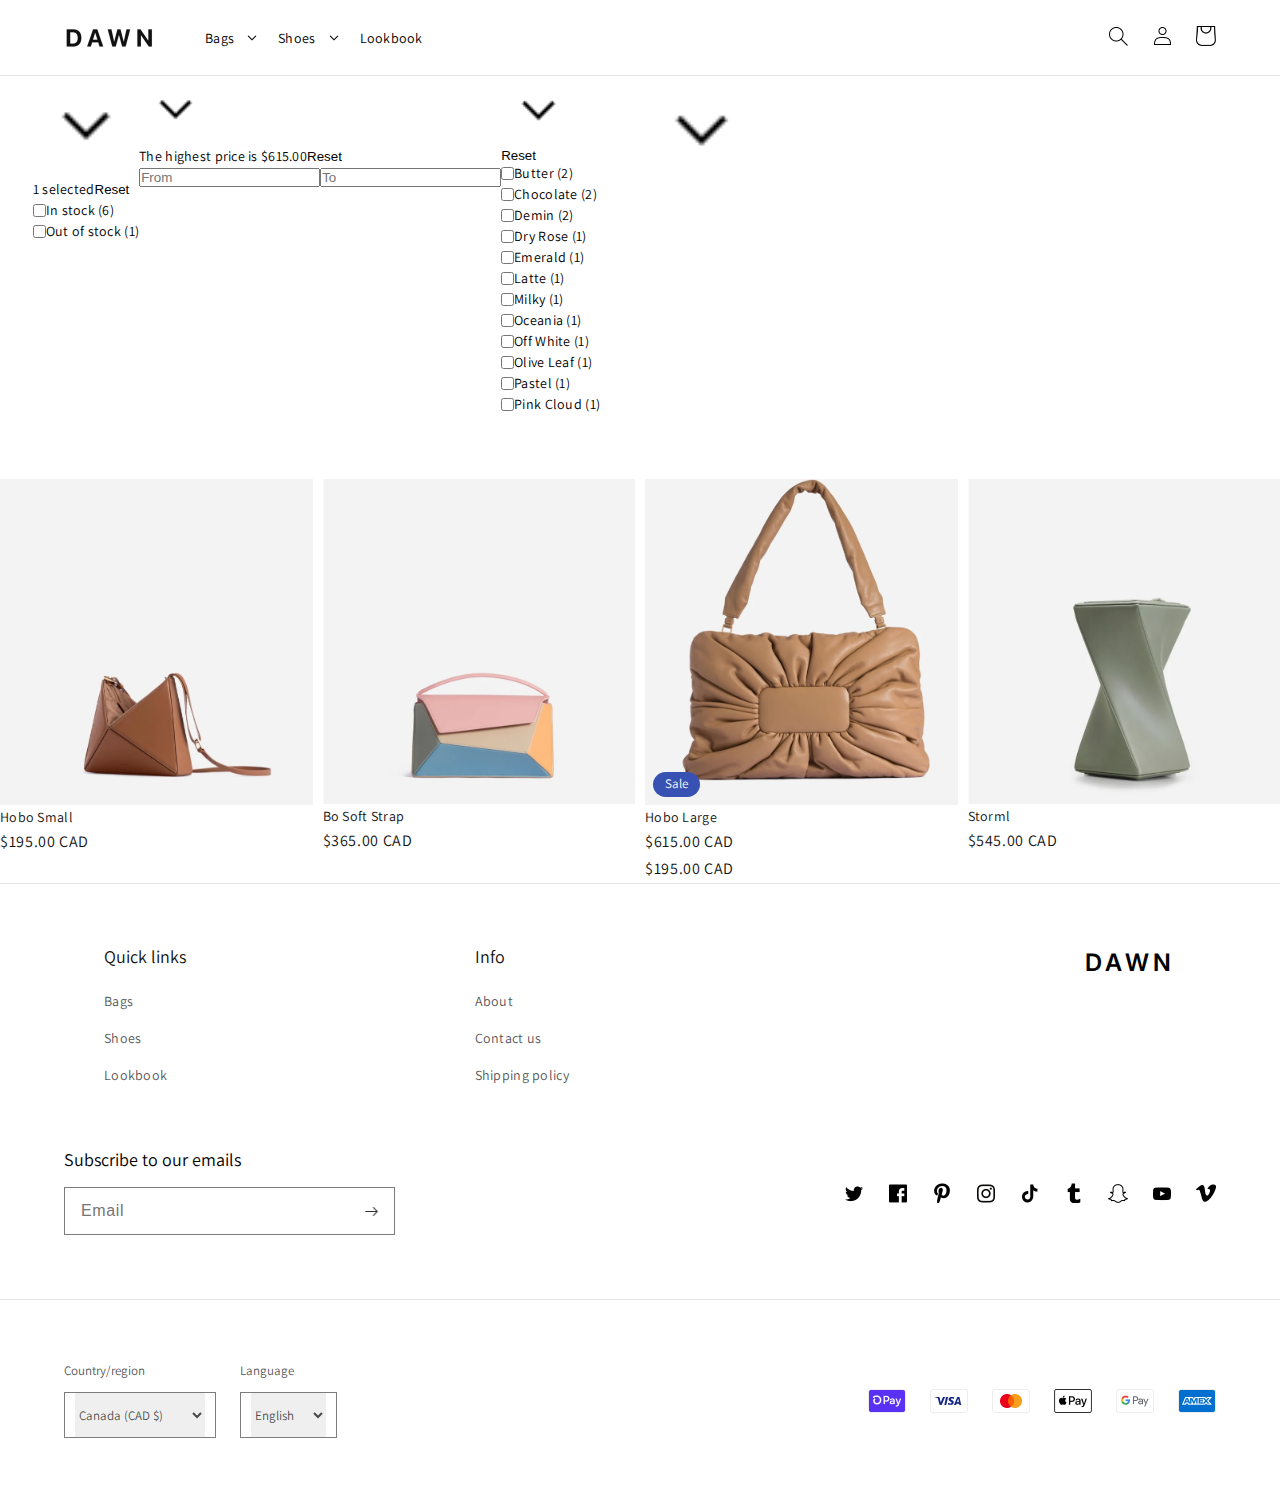
<file: ToteBags.html>
<!DOCTYPE html>
<html lang="en">
<head>
    <meta charset="UTF-8">
    <meta name="viewport" content="width=device-width, initial-scale=1.0">
    <title>Dawn Themse</title>
    <link href="https://fonts.googleapis.com/css2?family=Assistant:wght@200;300;400;500;600;700;800&display=swap" rel="stylesheet">
    <link href="https://fonts.googleapis.com/css2?family=Assistant:wght@200;300;400;500;600;700;800&family=Inter:wght@600&display=swap" rel="stylesheet">
    <link rel="stylesheet" href="./assets/css/style.css">
    <link rel="stylesheet" href="./assets/css/responsive.css">
</head>
<body>
    <header id="header">
        <div class="hideOn-PC header__title">
            <span class="body-txt2">Free shipping available on all orders!</span>
        </div>
        <div class="header__navigation d-grid">
            <div class="hideOn-PC hamburger d-flex-col">
                <button type="button" class="btn-plain hamburger__icon d-flex"></button>
            </div>
            <div class="header__logo">
                <a href="index.html">
                    <img src="./assets/img/logo.png" alt="DAWN">
                </a>
            </div>
            <nav class="header__menu">             
                <ul class="d-flex main__menu body-txt2">
                    <li class="menu__item">
                        <a href="Bags" class="d-flex menu__link" onclick="showSub(event)">Bags
                            <img src="./assets/img/dropdown.png" class="hidenOn-mobile" alt="dropdown">
                            <img src="./assets/img/right.png" class="hideOn-PC" alt="right">
                        </a>
                        <div class="sub__menu">
                            <ul class="subMenu__list d-flex-col">
                                <li class="subMenu__item hideOn-PC back-js">
                                    <button class="d-flex btn-plain body-txt2 btn-back">
                                        <img src="./assets/img/right.png" alt="left">
                                        Bags
                                    </button>
                                </li>
                                <li class="subMenu__item">
                                    <a href="#">
                                        Shop all
                                    </a>
                                </li>
                                <li class="subMenu__item">
                                    <a href="#">
                                        Tote bags
                                    </a>
                                </li>
                                <li class="subMenu__item">
                                    <a href="#">
                                        Shoulder bags
                                    </a>
                                </li>
                                <li class="subMenu__item">
                                    <a href="#">
                                        Crossbody bags
                                    </a>
                                </li>
                                <li class="subMenu__item">
                                    <a href="#">
                                        Top handle bags
                                    </a>
                                </li>
                                <li class="subMenu__item">
                                    <a href="#">
                                        Mini bags
                                    </a>
                                </li>
                            </ul>
                        </div>
                    </li>
                    <li class="menu__item">
                        <a href="Shoes" class="d-flex menu__link" onclick="showSub(event)">Shoes
                            <img src="./assets/img/dropdown.png" class="hidenOn-mobile" alt="dropdown">
                            <img src="./assets/img/right.png" class="hideOn-PC" alt="right">
                        </a>
                        <div class="sub__menu">
                            <ul class="subMenu__list d-flex-col">
                                <li class="subMenu__item hideOn-PC back-js">
                                    <button class="d-flex btn-plain body-txt2 btn-back">
                                        <img src="./assets/img/right.png" alt="left">
                                        Shoes
                                    </button>
                                </li>
                                <li class="subMenu__item">
                                    <a href="#">
                                        Shop all
                                    </a>
                                </li>
                                <li class="subMenu__item">
                                    <a href="#">
                                        Tote bags
                                    </a>
                                </li>
                                <li class="subMenu__item">
                                    <a href="#">
                                        Shoulder bags
                                    </a>
                                </li>
                                <li class="subMenu__item">
                                    <a href="#">
                                        Crossbody bags
                                    </a>
                                </li>
                                <li class="subMenu__item">
                                    <a href="#">
                                        Top handle bags
                                    </a>
                                </li>
                                <li class="subMenu__item">
                                    <a href="#">
                                        Mini bags
                                    </a>
                                </li>
                            </ul>
                        </div>
                    </li>
                    <li class="menu__item">
                        <a href="Lookbook" class="menu__link">
                            Lookbook
                        </a>
                    </li>
                </ul>
                <div class="hideOn-PC icon__menu d-flex-col">
                    <div>
                        <a href="#" class="d-flex icon__login">
                            <img src="./assets/img/Vector.png" alt="User">
                            Login
                        </a>
                    </div>
                    <ul class="d-flex icon__menu-item">
                        <li class="footer-item">
                            <a href="#">
                                <img src="./assets/img/twer.png" alt="twer">
                            </a>
                        </li>
                        <li class="footer-item">
                            <a href="#">
                                <img src="./assets/img/fb.png" alt="fb">
                            </a>
                        </li>
                        <li class="footer-item">
                            <a href="#">
                                <img src="./assets/img/ig.png" alt="ig">
                            </a>
                        </li>
                        <li class="footer-item">
                            <a href="#">
                                <img src="./assets/img/tiktok.png" alt="tiktok">
                            </a>
                        </li>
                        <li class="footer-item">
                            <a href="#">
                                <img src="./assets/img/youtube.png" alt="youtube">
                            </a>
                        </li>
                    </ul>
                </div>
            </nav>
            <!-- Icon layout -->
            <ul class="d-flex icon-right">
                <li>
                    <button class="btn-plain icon__item">
                        <img src="./assets/img/search.png" alt="Search">
                    </button>
                </li>
                <li class="hidenOn-mobile">
                    <a href="User" class="icon__item">
                        <img src="./assets/img/Vector.png" alt="User">
                    </a>
                </li>
                <li>
                    <a href="Cart" class="icon__cart">
                        <img src="./assets/img/cart.png" alt="Cart">
                        <span class="icon__cart-notice hideOn-PC d-flex">4</span>
                    </a>
                </li>
            </ul>
        </div>
    </header>
    <main>
        <div id="container">
            <section id="toteBags" class="d-flex-col">
                <h1 class="heading-1">Tote Bags</h1>
                <div id="toteBags__filter" class="d-flex body-txt2">
                    <button class="btn-plain filterAndSort d-flex hideOn-PC">
                        <img src="./assets/img/filter.png" alt="filter">
                        <span>Filter and sort</span>
                    </button>
                    <div class="filter__left d-flex">
                        <div class="filter__left-content d-flex">
                            <div class="filter__left-header hideOn-PC">
                                <div class="d-flex-col filter__left-headline">
                                    <h2 class="body-txt2">Filter and sort</h2>
                                    <span class="micro">6 of 6 product</span>
                                </div>
                                <button class="filter__left-header--btn btn-plain"><img src="./assets/img/close.png" alt="close"></button>
                            </div>
                            <ul class="filter__left-list d-flex">
                                <li class="filter__headline hidenOn-mobile">Filter</li>
                                <li class="filter__item">
                                    <button class="btn-plain d-flex filter__btn body-txt2">
                                        Avalability
                                        <img src="./assets/img/dropdown.png" alt="dropdown">
                                    </button>
                                    <div class="sub__filter">
                                        <div class="sub__filter-headline d-flex">
                                            <span>1 selected</span>
                                            <button type="button" class="btn-plain">Reset</button>
                                        </div>
                                        <form action="#" method="post" class="sub__filter-form d-flex-col">
                                            <div class="sub__filter-input  d-flex">
                                                <input type="checkbox" name="" id="Instock">
                                                <label class="body2" for="Instock">In stock (6)</label>
                                            </div>
                                            <div class="sub__filter-input d-flex">
                                                <input type="checkbox" name="" id="OutOfStock">
                                                <label class="body2" for="OutOfStock">Out of stock (1)</label>
                                            </div>
                                        </form>
                                    </div>
                                </li>
                                <li class="filter__item">
                                    <button class="btn-plain d-flex filter__btn body-txt2">
                                        Price
                                        <img src="./assets/img/dropdown.png" alt="dropdown">
                                    </button>
                                    <div class="sub__filter">
                                        <div class="sub__filter-headline d-flex">
                                            <span>The highest price is $615.00</span>
                                            <button type="button" class="btn-plain">Reset</button>
                                        </div>
                                        <form action="#" method="post" class="sub__filter-form d-flex">
                                            <div class="sub__filter-price">
                                                <input type="text" placeholder="From">
                                            </div>
                                            <div class="sub__filter-price">
                                                <input type="text" placeholder="To">
                                            </div>
                                        </form>
                                    </div>
                                </li>
                                <li class="filter__item">
                                    <button class="btn-plain d-flex filter__btn body-txt2">
                                        Color
                                        <img src="./assets/img/dropdown.png" alt="dropdown">
                                    </button>
                                    <div class="sub__filter">
                                        <div class="sub__filter-headline d-flex sub__btn-reset">
                                            <button type="button" class="btn-plain">Reset</button>
                                        </div>
                                        <form action="#" method="post" class="sub__filter-form d-flex-col">
                                            <div class="sub__filter-input  d-flex">
                                                <input type="checkbox" name="" id="Butter">
                                                <label class="body2" for="Butter">Butter (2)</label>
                                            </div>
                                            <div class="sub__filter-input d-flex">
                                                <input type="checkbox" name="" id="Chocolate">
                                                <label class="body2" for="Chocolate">Chocolate (2)</label>
                                            </div>
                                            <div class="sub__filter-input d-flex">
                                                <input type="checkbox" name="" id="Demin">
                                                <label class="body2" for="Demin">Demin (2)</label>
                                            </div>
                                            <div class="sub__filter-input d-flex">
                                                <input type="checkbox" name="" id="Dry">
                                                <label class="body2" for="Dry">Dry Rose (1)</label>
                                            </div>
                                            <div class="sub__filter-input d-flex">
                                                <input type="checkbox" name="" id="Emerald">
                                                <label class="body2" for="Emerald">Emerald (1)</label>
                                            </div>
                                            <div class="sub__filter-input d-flex">
                                                <input type="checkbox" name="" id="Latte">
                                                <label class="body2" for="Latte">Latte (1)</label>
                                            </div>
                                            <div class="sub__filter-input d-flex">
                                                <input type="checkbox" name="" id="Milky">
                                                <label class="body2" for="Milky">Milky (1)</label>
                                            </div>
                                            <div class="sub__filter-input d-flex">
                                                <input type="checkbox" name="" id="Oceania">
                                                <label class="body2" for="Oceania">Oceania (1)</label>
                                            </div>
                                            <div class="sub__filter-input d-flex">
                                                <input type="checkbox" name="" id="OffWhite">
                                                <label class="body2" for="OffWhite">Off White (1)</label>
                                            </div>
                                            <div class="sub__filter-input d-flex">
                                                <input type="checkbox" name="" id="Olive">
                                                <label class="body2" for="Olive">Olive Leaf (1)</label>
                                            </div>
                                            <div class="sub__filter-input d-flex">
                                                <input type="checkbox" name="" id="Pastel">
                                                <label class="body2" for="Pastel">Pastel (1)</label>
                                            </div>
                                            <div class="sub__filter-input d-flex">
                                                <input type="checkbox" name="" id="Pink">
                                                <label class="body2" for="Pink">Pink Cloud (1)</label>
                                            </div>
                                        </form>
                                    </div>
                                </li>
                                <li class="filter__item d-flex hideOn-PC">
                                    <span class="filter__headline">Sort by</span>
                                    <button class="btn-plain d-flex filter__btn2 body-txt2">
                                        Best selling
                                        <img src="./assets/img/dropdown.png" alt="dropdown">
                                    </button>
                                </li>
                            </ul>
                        </div>
                        <div class="d-flex filter__left-footer hideOn-PC">
                            <button class="btn-plain">Clear All</button>
                            <button class="btn-plain">Apply</button>
                        </div>
                    </div>
                    <ul class="filter__right d-flex">
                        <li class="filter__headline hidenOn-mobile">Sort by</li>
                        <li class="hidenOn-mobile">
                            <button class="btn-plain d-flex filter__btn body-txt2">
                                Best selling
                                <img src="./assets/img/dropdown.png" alt="dropdown">
                            </button>
                        </li>
                        <li>6 products</li>
                    </ul>
                </div>
                <ul id="product__item" class="d-grid">
                    <li>
                        <a href="#" class="product__top"> 
                            <img src="./assets/img/item10.png" alt="item10">
                        </a>
                        <div class="product__info d-flex-col">
                            <h3 class="body-txt2">Hobo Small</h3>
                            <div class="product-price body-txt1 d-flex-col">
                                <span>$195.00 CAD</span>
                            </div>
                        </div>
                    </li>
                    <li>
                        <a href="#" class="product__top"> 
                            <img src="./assets/img/item14.png" alt="item14">
                        </a>
                        <div class="product__info d-flex-col">
                            <h3 class="body-txt2">Bo Soft Strap</h3>
                            <div class="product-price body-txt1 d-flex-col">
                                <span>$365.00 CAD</span>
                            </div>
                        </div>
                    </li>
                    <li>
                        <a href="#" class="product__top"> 
                            <img src="./assets/img/item11.png" alt="item6">
                            <span class="product__sale">Sale</span>
                        </a>
                        <div class="product__info d-flex-col">
                            <h3 class="body-txt2">Hobo Large</h3>
                            <div class="product-price body-txt1 d-flex-col">
                                <span>$615.00 CAD</span>
                                <span>$195.00 CAD</span>
                            </div>
                        </div>
                    </li>
                    <li>
                        <a href="#" class="product__top"> 
                            <img src="./assets/img/item5.png" alt="item15">
                        </a>
                        <div class="product__info d-flex-col">
                            <h3 class="body-txt2">Storml</h3>
                            <div class="product-price body-txt1 d-flex-col">
                                <span>$545.00 CAD</span>
                            </div>
                        </div>
                    </li>
                </ul>
            </section>
        </div>
    </main>
    <!-- Footer -->
     <footer id="footer">
        <div class="footer d-flex-col">
            <div class="footer-content d-grid">
                <div id="footer__quick" class="d-flex-col">
                    <h2 class="heading-3">Quick links</h2>
                    <div class="body-txt2 d-flex-col footer__link">
                        <a href="#">Bags</a>
                        <a href="#">Shoes</a>
                        <a href="#">Lookbook</a>
                    </div>
                </div>
                <div id="footer__info" class="d-flex-col">
                    <h2 class="heading-3 default-txt">Info</h2>
                    <div class="body-txt2 d-flex-col footer__link">
                        <a href="#">About</a>
                        <a href="#">Contact us</a>
                        <a href="#">Shipping policy</a>
                    </div>
                </div>
                <div id="footer__logo" class="hidenOn-mobile">
                    <a href="index.html">
                        <h2>DAWN</h2>
                    </a>
                </div>
                <div id="footer__our" class="d-flex-col hideOn-PC">
                    <h2 class="heading-3">Our mission</h2>
                    <span class="body-txt2">Quality materials, good designs, craftsmanship and sustainability.</span>
                </div>
            </div>
            <div class="form_content d-flex">
                <form method="get" action="#">
                    <label for="in_email" class="heading-3">Subscribe to our emails</label>
                    <div class="d-flex form__email">
                        <input type="email" id="in_email" placeholder="Email">
                        <button class="btn-plain form__btn">
                            <img src="./assets/img/right.png" alt="confirm">
                        </button>
                    </div>
                </form>
                <ul class="d-flex icon__menu-item">
                    <li>
                        <a href="" class="d-block">
                            <img src="./assets/img/twer.png" alt="twer">
                        </a>
                    </li>
                    <li>
                        <a href="" class="d-block">
                            <img src="./assets/img/fb.png" alt="fb">
                        </a>
                    </li>
                    <li>
                        <a href="" class="d-block">
                            <img src="./assets/img/p.png" alt="piads">
                        </a>
                    </li>
                    <li>
                        <a href="" class="d-block">
                            <img src="./assets/img/ig.png" alt="ig">
                        </a>
                    </li>
                    <li>
                        <a href="" class="d-block">
                            <img src="./assets/img/tiktok.png" alt="tiktok">
                        </a>
                    </li>
                    <li class="footer-item hidenOn-mobile">
                        <a href="" class="d-block">
                            <img src="./assets/img/t.png" alt="t">
                        </a>
                    </li>
                    <li class="footer-item hidenOn-mobile">
                        <a href="" class="d-block">
                            <img src="./assets/img/c.png" alt="snapchat">
                        </a>
                    </li>
                    <li>
                        <a href="" class="d-block">
                            <img src="./assets/img/youtube.png" alt="youtube">
                        </a>
                    </li>
                    <li class="hidenOn-mobile">
                        <a href="" class="footer-item__link">
                            <img src="./assets/img/v.png" alt="v">
                        </a>
                    </li>
                </ul>
            </div>
        </div>
        <div class="footer">
            <div class="form_content d-flex" >
                <div class="d-flex contact">
                    <form method="get" action="#">
                        <label>Country/region</label>
                        <div class="select-txt">
                            <select class="contry">
                                <option value="1">Canada (CAD $)</option>
                                <option value="2">Canada (CAD $)</option>
                                <option value="3">Canada (CAD $)</option>
                            </select>
                        </div>
                    </form>
                    <form method="get" action="#">
                        <label class="caption-1">Language</label>
                        <div class="select-txt">
                            <select class="language">
                                <option value="1">English</option>
                                <option value="2">Vietnames</option>
                                <option value="3">China(CAD $)</option>
                            </select>
                        </div>
                    </form>
                </div>
                <ul class="d-flex payment">
                    <li>
                        <a href="#">
                            <img src="./assets/img/shoppay.png" class="pay__icon" alt="shop pay">
                        </a>
                    </li>
                    <li>
                        <a href="#">
                            <img src="./assets/img/visa.png" alt="visa">
                        </a>
                    </li>
                    <li>
                        <a href="#">
                            <img src="./assets/img/mastercard.png" alt="mastercard">
                        </a>
                    </li>
                    <li>
                        <a href="#">
                            <img src="./assets/img/pay.png" alt="pay">
                        </a>
                    </li>
                    <li>
                        <a href="#">
                            <img src="./assets/img/googlepay.png" alt="google pay">
                        </a>
                    </li>
                    <li>
                        <a href="#">
                            <img src="./assets/img/amex.png" alt="amex">
                        </a>
                    </li>
                </ul>
                <span class="hideOn-PC copy-right">© 2021, dawn-theme-default Powered by Shopify</span>
            </div>

        </div>
    </footer>

    <script src="./assets/js/main.js"></script>
</body>
</html>
</file>
<file: assets/css/style.css>
:root {
    --font-priamry: 'Assistant', sans-serif;
    --fontWeight-primary: 400;
    --fontSize-priamry: 1.3rem;

    --lineHeight-priamry: 1.3;
    --lineHeight-m: 1.5;
    --lineHeight-l: 1.72;
    --letterSpacing-s:0.02em;
    --letterSpacing-m:0.03em;
    --letterSpacing-l:0.04em;
    --spacing-s: 0.8rem;
    --spacing-s-m: 1rem;
    --spacing-s-ml:1.15rem;
    --spacing-s-l: 1.4rem;
    --spacing-m: 1.6rem;
    --spacing-l: 2.4rem;
    --spacing-lm: 3.2rem;
    --spacing-lg: 4rem;
    --spacing-lr: 5.1rem;
    --spacing-b: 6.4rem;
    --white-Color: #FFFFFF;
    --whiteDark-Color: #F0F0F0;
    --back-Color: #000000;
    --backLight-Color: #121212;
    --blue-Color: #3752B2;
    --grey-Color: #7D7D7D;
    --greyDark-Color:#4d4d4d;
    --greyLight-Color: #D0D0D0;
    --greyShadown: #e1e3e5;
}

* {
    margin: 0;
    padding: 0;
    box-sizing: border-box;
}

html {
    font-size: 62.5%;
}   

body {
    font-family: var(--font-priamry);
    font-weight: var(--fontWeight-primary);
    font-size: var(--fontSize-priamry);
    line-height: var(--lineHeight-priamry);
    color: var(--back-Color);
}

.body-txt1 {
    font-size: 1.6rem;
    line-height: 1.72;
    letter-spacing: 0.04em;
}

.body-txt2 {
    font-size: 1.4rem;
    line-height: 1.5;
    letter-spacing: 0.02em;
}

.heading-0 {
    font-size: 5.2rem;
}

.heading-1 {
    font-size: 4rem;
}

.heading-2 {
    font-size: 2.4rem;
}

.heading-3 {
    font-size: 1.8rem;
    line-height: 1.16;
}

.d-grid {
    display: grid;
}

.d-flex {
    display: flex;
    flex-wrap: wrap;
}

img, a, .d-block {
    display: block;
}

.d-none {
    display: none;
}

.d-flex-col {
    display: flex;
    flex-direction: column;
}

.btn-plain {
    background: transparent;
    border: none;
    cursor: pointer;
}

img ,.f-width {
    width: 100%;
    height: 100%;
}

a {
    text-decoration: none;
    color: inherit;
}

h1, h2, h3, h4, h5, h6 {
    font-weight: var(--fontWeight-primary);
}

ul {
    list-style: none;
}

.header__navigation, .hamburger,
.main__menu, .icon__menu-item,
.icon__cart-notice, #banner , .banner__content,
.product__headline, #collage__link, .play-button,
#desc div, .form_content, .form__email 
 {
    align-items: center;
}

/* Custom Main CSS */ 
#header {
    position: fixed;
    top: 0;
    left: 0;
    right: 0;
    z-index: 999;
    background: var(--white-Color);
    box-shadow: inset 0px -1px 0px var(--greyShadown);
}

.header__navigation {
    grid-template-columns: auto 1fr auto;
    grid-template-areas: "logo header-nav icon-right";
    padding: 1.6rem 6.4rem;
    min-height: 7.6rem;
    gap: 5.1rem;
}

.header__title {
    padding: .8rem;
    text-align: center;
    font-size: 1.6rem;
    box-shadow: inset 0px -1px 0px var(--greyShadown);
}

.hamburger {
    width: 4rem;
    height: 4rem;
    padding: 1.1rem;
    justify-content: center;
    grid-area: icon-left;
}

.hamburger__icon {
    position: relative;
    width: 2rem;
    height: 1px;
    background-color: var(--back-Color);
    transition: all .2s ease-in;
}

.hamburger__icon::before {
    content: "";
    width: 100%;
    height: 1px;
    background-color: var(--back-Color);
    position: absolute;
    transform: translateY(-1.1rem);
    transition: all .2s ease-in;
}

.hamburger__icon::after {
    content: "";
    width: 100%;
    height: 1px;
    background-color: var(--back-Color);
    position: absolute;
    transform: translateY(1.1rem);
    transition: all .2s ease-in;
}

.hamburger.open .hamburger__icon{
    background-color: transparent;
}

.hamburger.open .hamburger__icon::before {
    transform: rotate(45deg);
}

.hamburger.open .hamburger__icon::after {
    transform: rotate(-45deg);
}

.header__logo {
    grid-area: logo;
}

.header__logo img {
    width: 9rem;
}

.main__menu {
    grid-area: header-nav;
    gap: 1.6rem;
}
.menu__item {
    position: relative;
}
.menu__item:hover .sub__menu {
    display: block;
}

.menu__link {
    gap: 0.8rem; 
}

.menu__link img, 
.icon__item,
.icon__login img,
.icon__cart,
#collage__link img,
.form__btn img,
.icon__menu-item li {
    width: 2rem;
    height: 2rem;
}

.icon-right {
    grid-area: icon-right;
}

.icon__menu {
    background-color: var(--whiteDark-Color);
    gap: 3.2rem;
    padding: 2.4rem 0 3.2rem 2.4rem;
}

.icon__login {
    padding: 0.8rem 0;
    gap: 0.8rem;
}

.sub__menu {
    position: absolute;
    top: 230%;
    left: -100%;
    background: var(--white-Color);
    border: 1px solid var(--greyLight-Color);
    min-width: 19.7rem;
    min-height: 28.6rem;
    transform-origin: 50% top;
    animation: subGrowth .25s ease-in;
    padding: 3.2rem 1.6rem;
    display: none;
}

@keyframes subGrowth {
    from {
        opacity: 0;
        transform: scale(0);
    }
    to {
        opacity: 1;
        transform: scale(1);
    }
}

.sub__menu::before {
    content: "";
    position: absolute;
    background:transparent;
    top: -10%;
    left: 0%;
    width: 100%;
    height: 3rem;
}

.icon__cart {
    position: relative;
}

.icon__cart-notice {
    position: absolute;
    top: 1rem;
    left: 1rem;
    width: 1.7rem;
    height: 1.7rem;
    font-size: 1rem;
    border-radius: 50%;
    color: var(--white-Color);
    background-color: var(--back-Color);
    justify-content: center;
}

.icon__menu-item,
.icon-right,
.subMenu__list,
#footer__quick,
#footer__info,
#footer__our,
.contact, .payment {
    gap: 2.4rem;
} 

/* CUSTOM BANNER CSS*/
#banner {
    min-height: 61.6rem;
    background: url(../img/banner.png) no-repeat center / cover;
    margin-top: 7.6rem;
    position: relative;
}

#banner::after {
    content: "";
    position: absolute;
    top: 0;
    left: 0;
    width: 100%;
    height: 100%;
    background-color: rgba(18, 18, 18, 0.4);
}

#banner ,
.banner__content {
    justify-content: center;
    text-align: center;
}

.banner__content {
    width: 46.4rem;
    height: 31.1rem;
    gap: 1rem;
    background: rgba(0, 0, 0, 0.5);
    padding: 4rem;
    z-index: 1;
}

.banner__content,
.banner__btn {
    color: var(--white-Color);
}

.banner__btn {
    border: .1rem solid var(--white-Color);
    padding: 1.6rem;
    font-size: 1.6rem;
    line-height: 0.9375;
    letter-spacing: 0.04em;
}

/* CUSTOM PRODUCT CSS */
section ~ :not(#banner, footer){
    margin: 6.4rem;
}

.product__headline {
    gap: 3.2rem;
    text-align: center;
}

#product__item {
    grid-template-columns: repeat(4, 1fr);
    gap: 1rem;
    row-gap: 2.4rem;
    margin-top: 6.4rem;
}

.product__top {
    position: relative;
}

.product__sale {
    position: absolute;
    left: 0.8rem;
    bottom: 0.8rem;
    padding: 0.4rem 1.2rem;
    border-radius: 9.9rem;
    border: none;
    background: var(--blue-Color);
    color: var(--white-Color);
}

.product__info {
    margin-top: .2rem;
    color: var(--backLight-Color);
}

#product-price span:nth-child(2){
    text-decoration: line-through;
}

/* CSS COLLAGE CSS */
#collage__content {
    grid-template-rows: repeat(2, 1fr);
    grid-template-columns: repeat(3, 1fr);
    grid-template-areas: "bags bags shoes" "bags bags eddy";
    gap:1rem;
    margin-top: 2.4rem;
    color: var(--backLight-Color);
}

#collage__bags {
    grid-area: bags;
}

#collage__shoes {
    grid-area: shoes;
}

#collage__link {
    padding: 1.4rem 2.4rem;
    gap: 1.15rem;
    background: var(--whiteDark-Color);
}

#collage__eddy {
    position: relative;
    grid-area: eddy;
    color: var(--back-Color);
}

.collage__eddy-title {
    position: absolute;
    bottom: 2.4rem;
    left: 2.4rem;
}

/* CUSTOM VIDEO CSS*/
#video {
    position: relative;
}

.play-button {
    position: absolute;
    top: 50%;
    left: 50%;
    transform: translate(-50%,-50%);
    width: 6.2rem;
    height: 6.2rem;
    background-color: var(--white-Color);
    border-radius: 50%;
    border: none;
    cursor: pointer;
    justify-content: center;
}

.play-button__img {
    width: 1.8rem;
    height: 2rem;
}

/* CUSTOM DESC CSS*/
#desc {
    grid-template-columns: repeat(2,1fr);
    grid-template-areas: "item1 item2";
    text-align: center;
}

#desc div {
    padding: 1.6rem;
    gap: 1.6rem;
}
.desc__item1 {
    grid-area: item1;
}
.desc__item2 {
    grid-area: item2;
}
#desc img {
    width: 20.2rem;
    height: 4rem;
}

/* FOOTER */
.footer {
    padding: 6.4rem;
    box-shadow: inset 0px 1px 0px var(--greyShadown);
    gap: 6.4rem;
}

.footer-content {
    grid-template-columns: repeat(3, 1fr);
    grid-template-areas: "item1 item2 item3";
    gap: 4rem;
    padding: 0 4rem;
    color: var(--backLight-Color);
}

.footer-content a{
    color: rgba(18, 18, 18, 0.75);
}

#footer__quick {
    grid-area: item1;
}

#footer__info {
    grid-area: item2;
}

#footer__logo {
    grid-area: item3;
}

#footer__logo h2 {
    font-family: 'Inter';
    font-weight: 600;
    text-align: right;
    font-size: 2.4rem;
    letter-spacing: 0.19em;
    color: var(--back-Color);
}

.footer__link {
    gap: 1.6rem;
}

.form_content {
    justify-content: space-between;
}

.form__email {
    justify-content: space-between; 
    margin-top: 1.6rem;
    position: relative;
}
.form__email input {
    font-weight: var(--fontWeight-primary);
    font-size: 1.6rem;
    line-height: 0.94;
    letter-spacing: 0.04em;
}
#in_email {
    width: 33.1rem;
    height: 4.8rem;
    color: rgba(18, 18, 18, 0.75);
    padding: 1.4rem 1.6rem;
    border: 1px solid var(--grey-Color);
    outline: none;
}

.form__btn {
    position: absolute;
    right: 1.4rem;
    top: 1.4rem;
}

.contact,
.contry, .language {
    color: rgba(18, 18, 18, 0.75);
    font-family: var(--font-priamry);
    font-weight: var(--fontWeight-primary);
    font-size: var(--fontSize-priamry);
    line-height: var(--lineHeight-priamry);
}

.select-txt {
    margin-top: 1.2rem;
    border: 1px solid var(--grey-Color);
    padding: 0 1rem;
}

.contry {
    border: none;
    outline: none;
    width: 13rem;
    padding: 1.25rem 0;
}

.language {
    border: none;
    outline: none;
    width: 7.5rem;
    padding: 1.25rem 0;
}

.payment li {
    width: 3.8rem;
    height: 2.4rem;
}

.copy-right {
    font-size: 1rem;
}
</file>
<file: assets/css/responsive.css>
/* Mobie */
 @media (max-width: 989px) { 
    .hidenOn-mobile {
        display: none;
    }

    .heading-0 {
        font-size: 4rem;
    }
    
    .heading-1 {
        font-size: 3rem;
    }
    
    .heading-2 {
        font-size: 2rem;
    }
    
    .heading-3 {
        font-size: 1.7rem;
        line-height: var(--lineHeight-priamry);
    }

    .header__navigation {
        grid-template-areas: "icon-left logo icon-right";
        min-height: 5.6rem;
        padding: .8rem .5rem;
        position: relative;
    }

    .header__logo {
        display: flex;
        justify-content: center;
    }

    .header__menu {
        position: fixed;
        bottom: -.3rem;
        left: 0;
        width: 100%;
        max-width: 33.6rem;
        background-color: var(--white-Color);
        box-shadow: inset -1px 0px 0px var(--greyShadown);
        height: calc(100vh - 9rem);
        display: grid;
        grid-template-rows: 1fr auto;
        transform: translateX(-100%);
        opacity: 0;
        transition: transform .35s ease-in-out;
    }

    .main__menu {
        grid-area: unset;
        flex-direction: column;
        align-items: flex-start;
        gap: 1rem;
        overflow-y: auto;
        overflow-x: hidden;
        position: relative;
        padding: 6.4rem 3.2rem 0 3.2rem;
        font-weight: 600;
        font-size: 1.8rem;
        line-height: 0.833333;
        letter-spacing: 0.04em;
    }

    .menu__item {
        width: 100%;
        padding: 0.8rem 0;
        position: unset;
    }

    .menu__link {
        justify-content: space-between;
    }

    .header__menu.open {
        visibility: visible;
        opacity: 1;
        transform: translateX(0);
    }
    
    .icon-right {
        padding-right: 1rem;
    }

    .sub__menu {
        position: absolute;
        top: 0;
        left: 0;
        width: 100%;
        height: calc(100vh - 9rem);
        background-color: var(--white-Color);
        transform: translateX(-100%);
        box-shadow: -1px 0px 0px 0px var(--greyShadown) inset;
        padding: 1.4rem 3.2rem 0;
        transition:  all .3s ease-in-out;
        animation: none;
        border: none;
        z-index: 99;
    }

    .sub__menu.open {
        transform: translateX(0);
    }

    .subMenu__list {
        gap: 1rem;
    }

    .subMenu__item {
        padding: .8rem 0;
    }

    .subMenu__item img:first-child {
        rotate: 180deg;
        max-width: 2rem;
        max-height: 2rem;
    }

    .btn-back {
        gap: 0.8rem;
        align-items: center;
    }

    /* CUSTOM BANNER CSS */
    #banner {
        margin-top: 9.2rem;
        min-height: 39.8rem;
        background-image: url(../img/banner-mobie.png);
    }

    #banner::after {
        background: rgba(0, 0, 0, 0.5);
    }
    
    .banner__content {
        background: none;
    }

    /* CUSTOM PRODUCT CSS */
    section ~ :not(#banner, footer){
        margin: 6.4rem 1rem;
    }

    #product__item {
        grid-template-columns: repeat(2, 1fr);
        gap: 1rem;
        row-gap: 2.4rem;
        margin-top: 4rem;
    }

    /* CUSTOM COLLAGE CSS */
    #collage__content {
        grid-template-columns: repeat(2, 1fr);
        grid-template-rows: 1fr 1fr 1fr 0.25fr;
        grid-template-areas: 
        "bags bags"
        "bags bags"
        "eddy shoes"
        "eddy shoes";
    }
    .collage__eddy-title {
        position: absolute;
        bottom: 1.4rem;
        left: 1.4rem;
        color: var(--accent-color1);
    }

    /* CUSTOM DESC CSS*/
    #desc {
        grid-template-columns: auto;
        grid-template-areas: "item1""item2";
        gap: .8rem;
    }

    /* FOOTER */
    .footer {
        padding: 4rem 1rem;
        gap: 4rem;
    }
    .footer-content {
        grid-template-columns: 1fr;
        grid-template-areas: "item1" "item2" "item3";
        padding: 0;
    }

    .footer-content a{
        color: var(--backLight-Color);
    }

    .form_content {
        flex-direction: column;
        gap: 1.6rem;
        text-align: center;
    }

    .form__email, .select-txt {
        margin-top: 1.2rem;
    }

    .contact {
        gap: 0.8rem;
        text-align: left;
    }
    .payment {
        gap: 0.6rem; 
    }
}

/* PC */
@media (min-width: 890px) {
    .hideOn-PC {
        display: none;
    }
}
</file>
